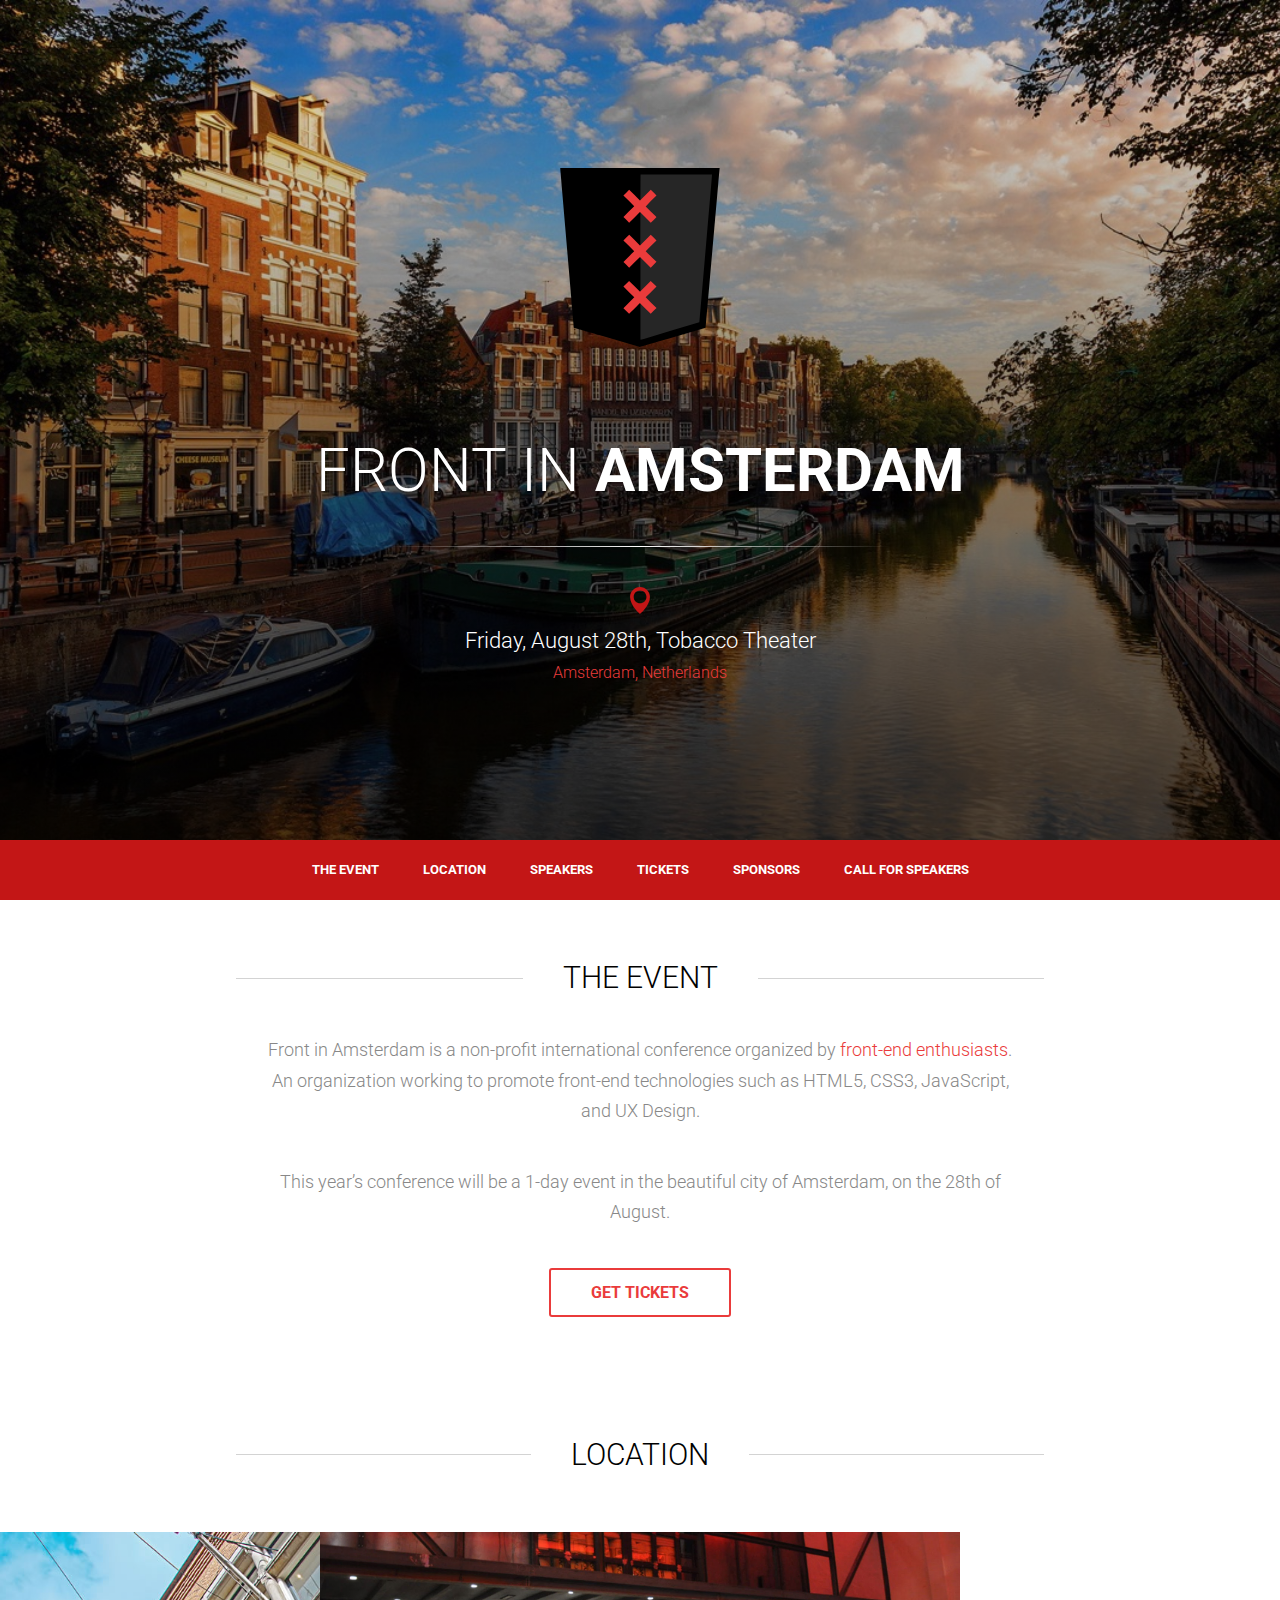
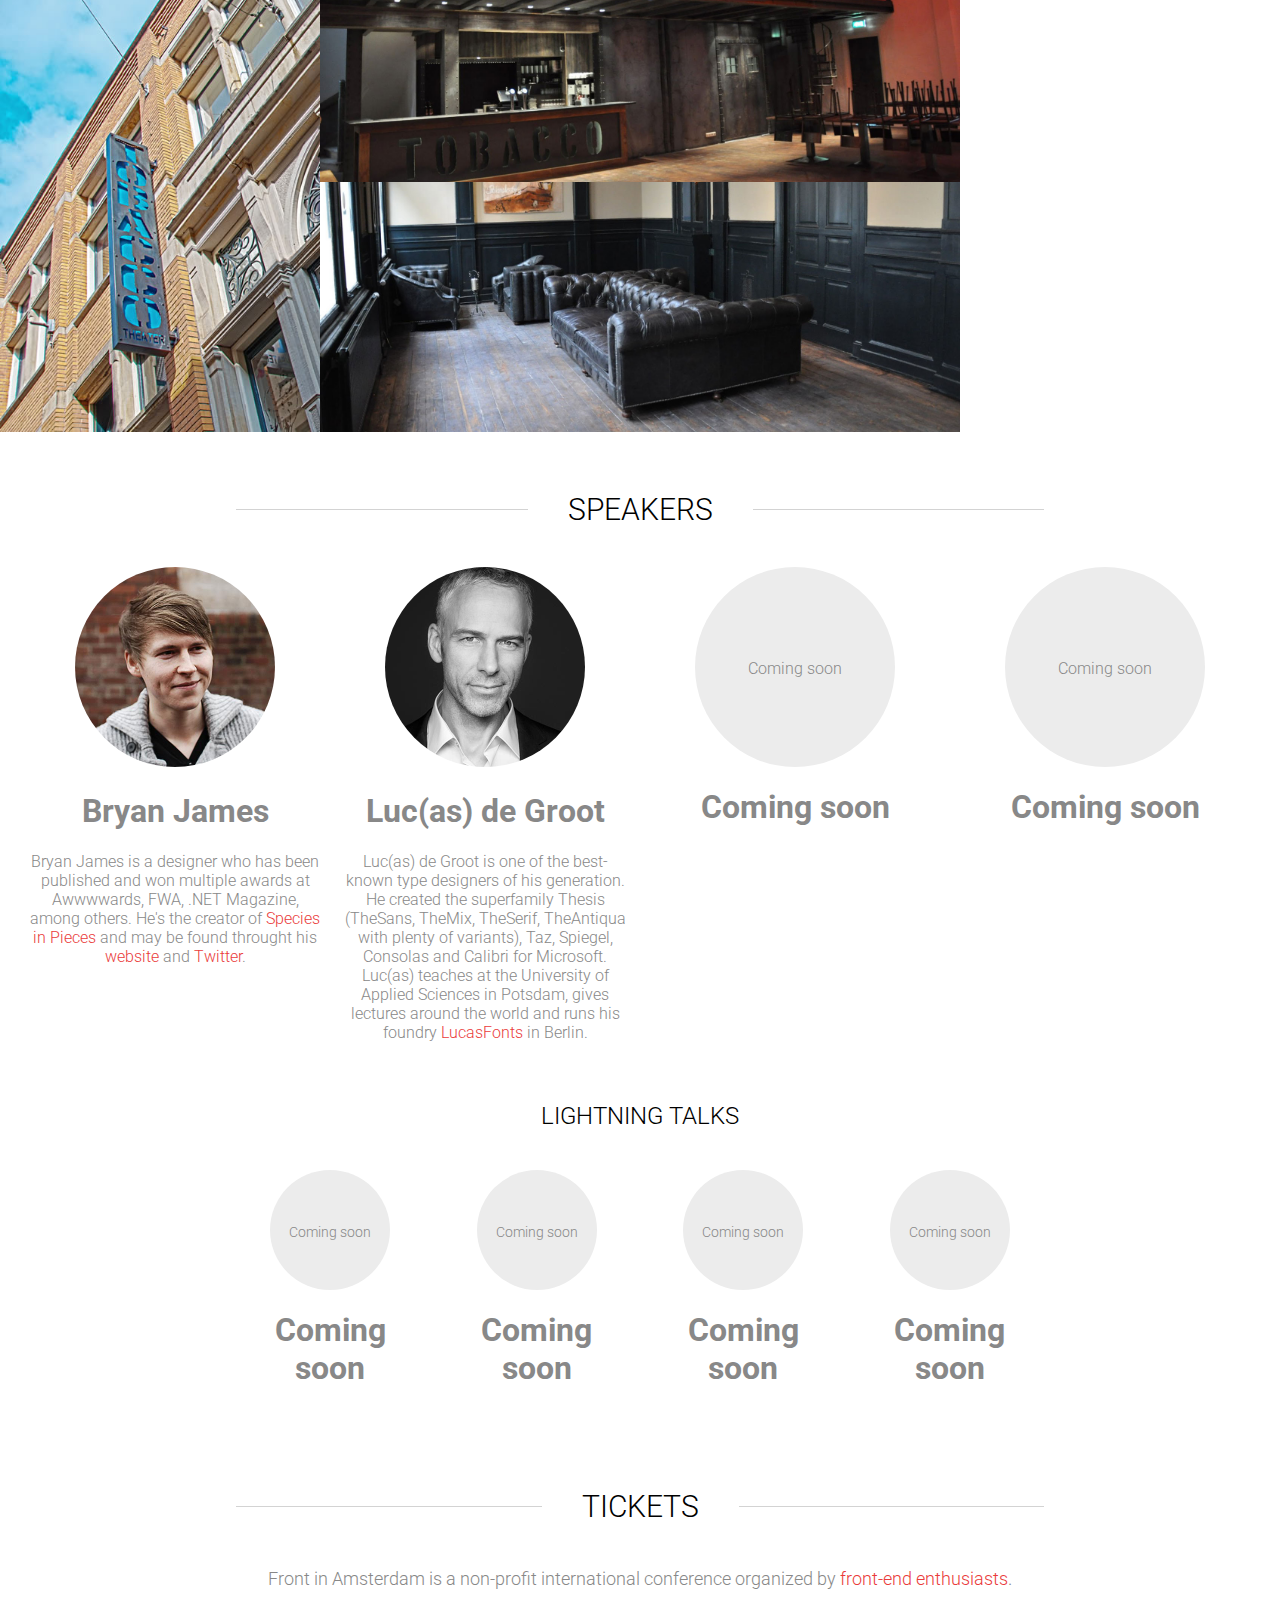
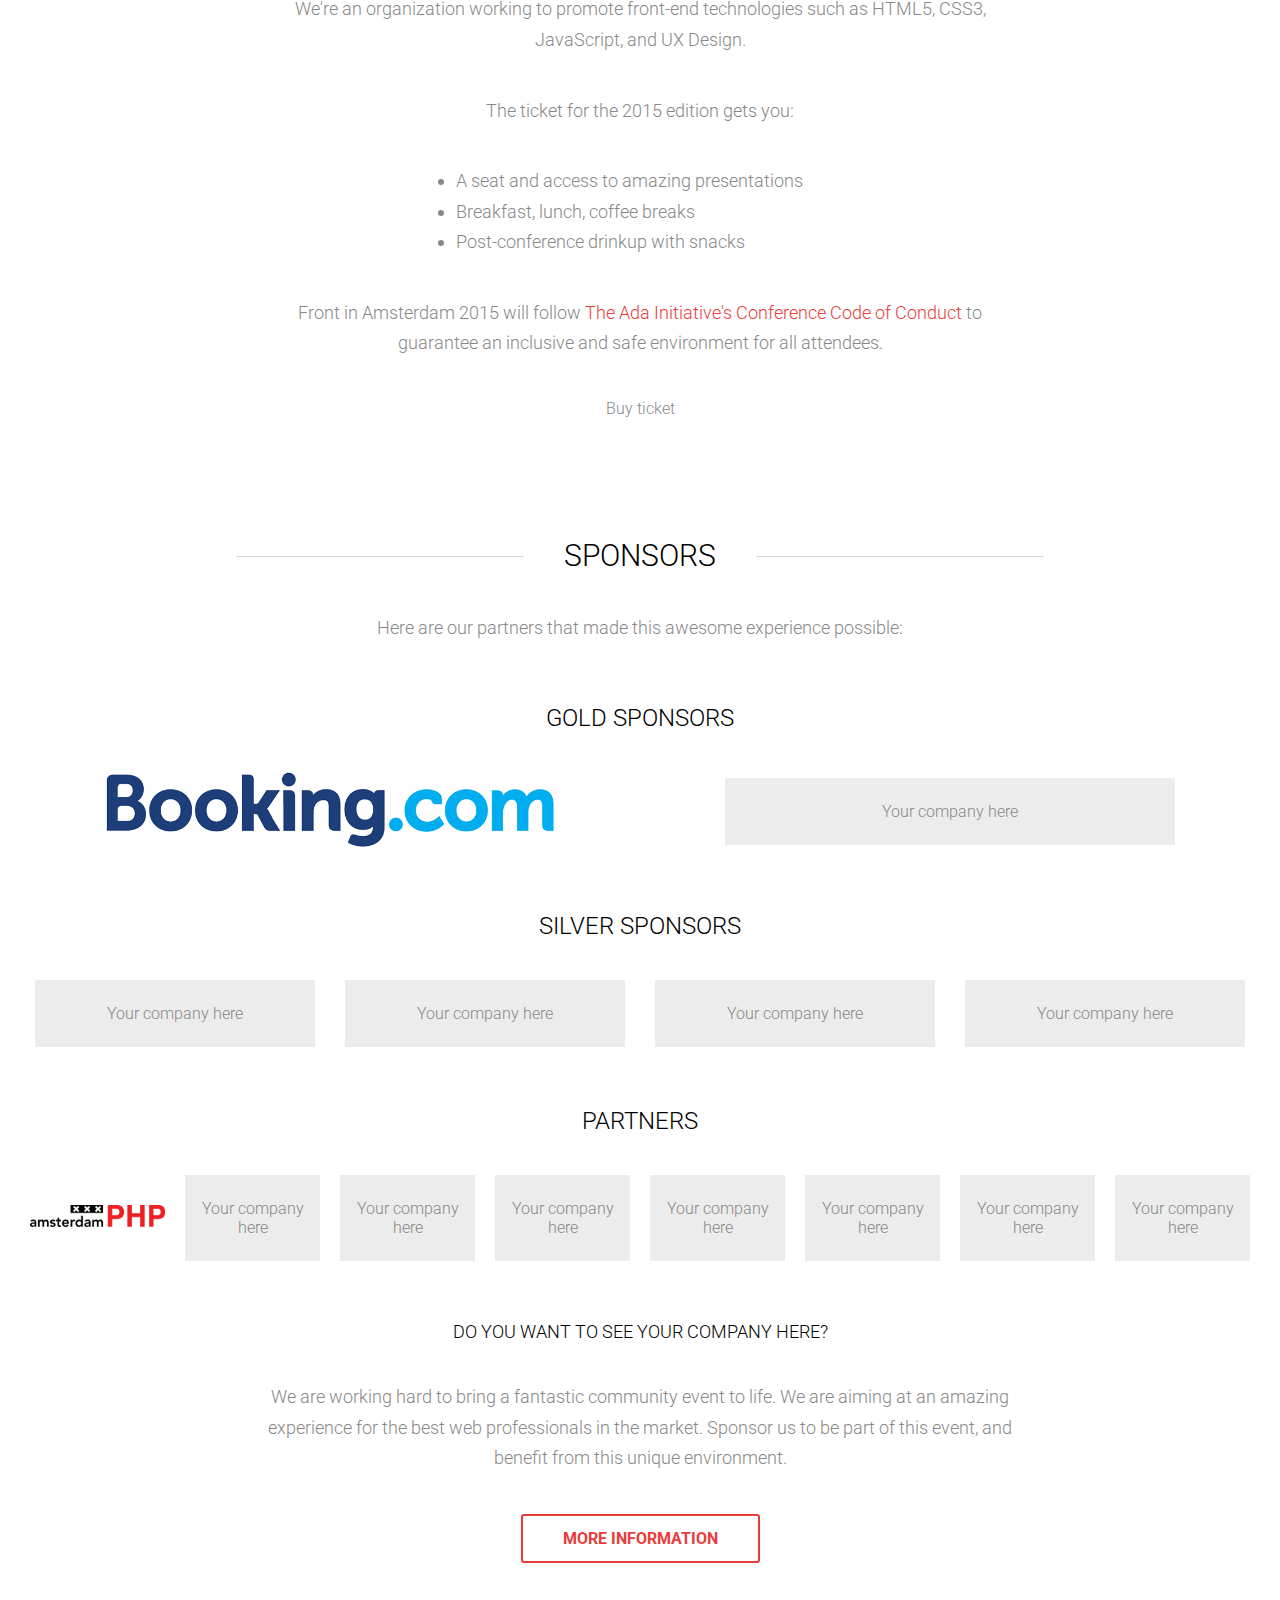
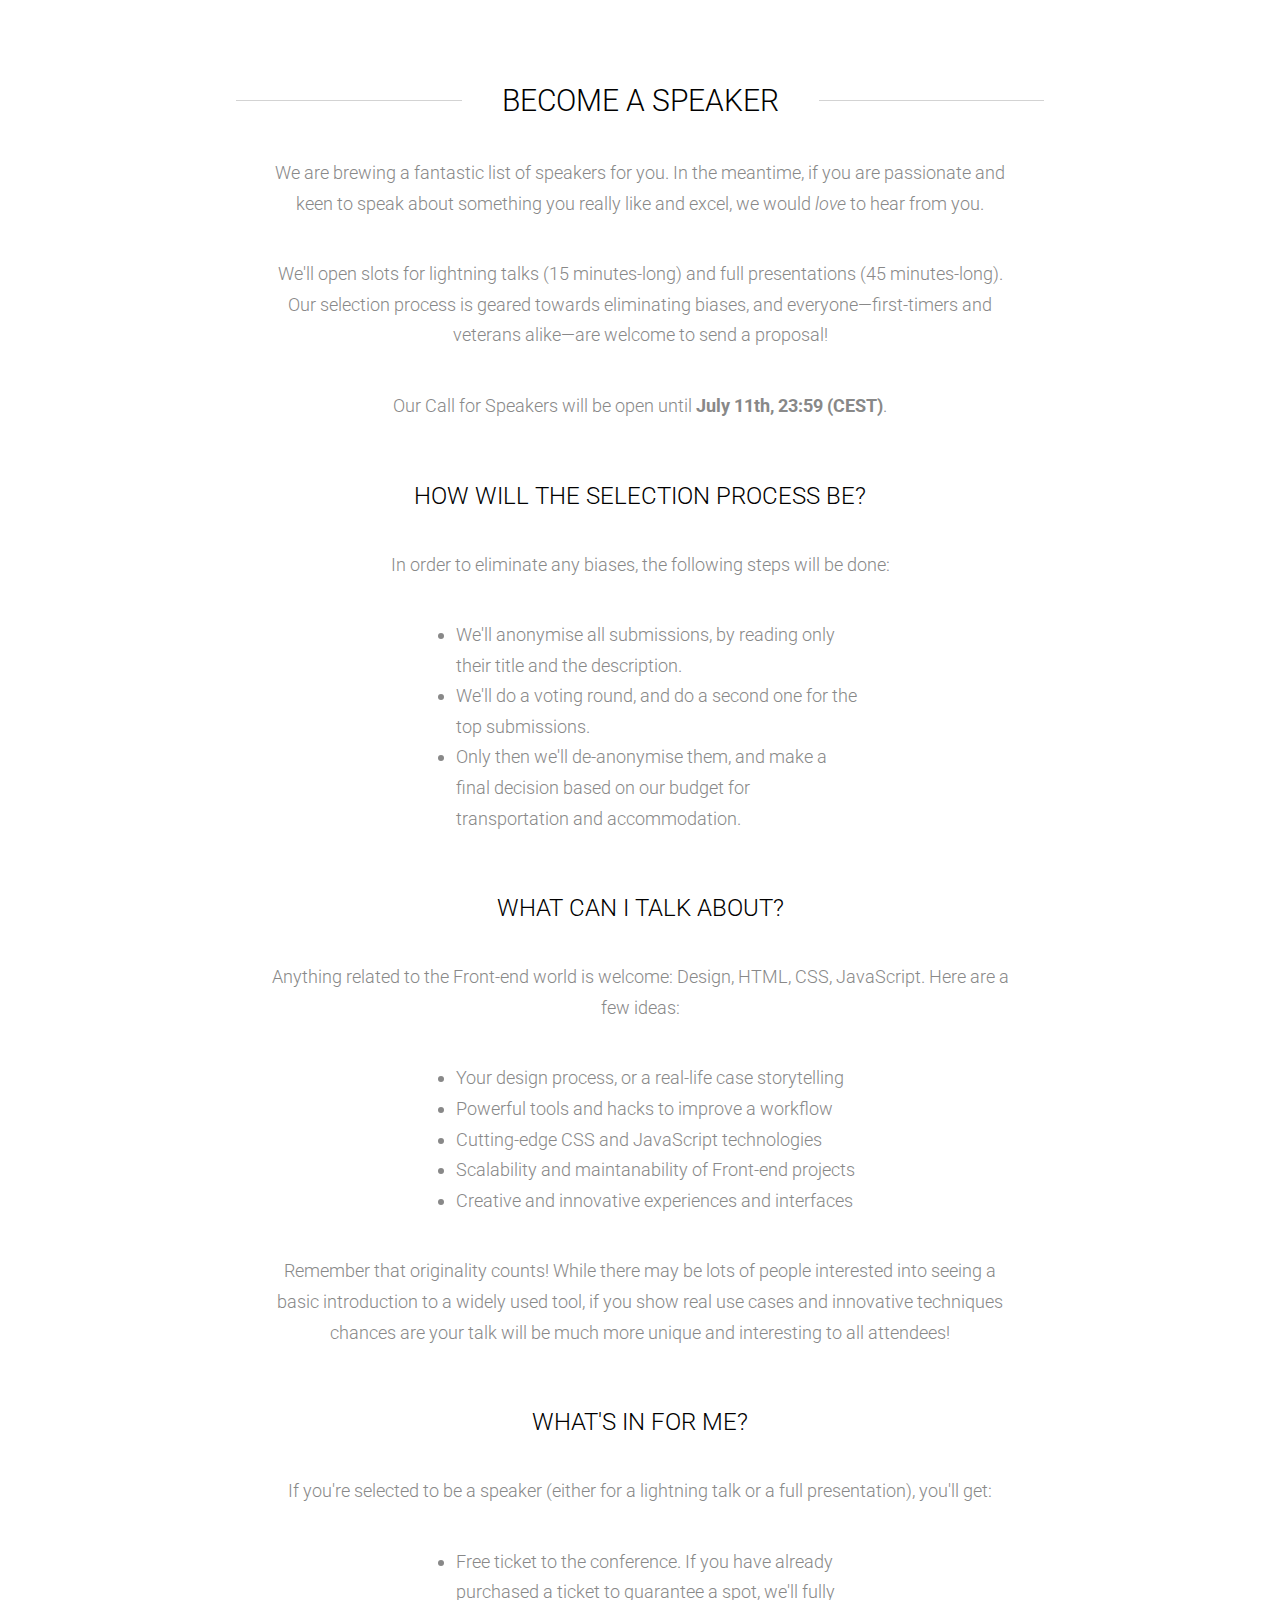
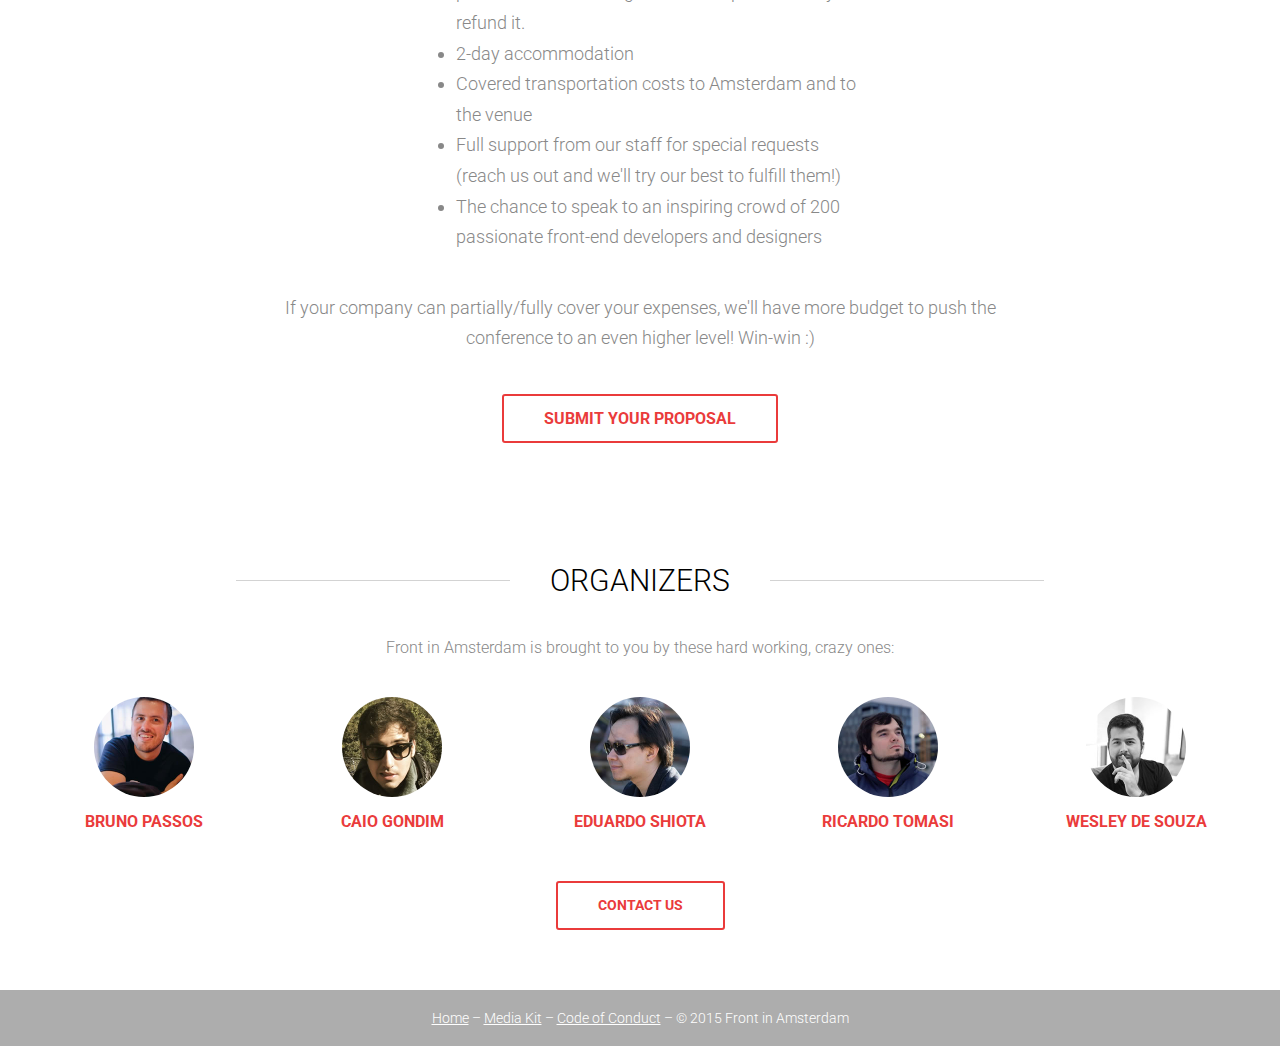
<file: index.html>
<!DOCTYPE html>
<html lang="en">
<head>
	<title>Front in Amsterdam &ndash; Friday, August 28th, Tobacco Theater</title>
	<link rel="stylesheet" href="/styles/main.css?v=1435096019726">
	<link rel="stylesheet" href="//fonts.googleapis.com/css?family=Roboto:300,700">
	<link rel="icon" href="/images/favicon.png">
	<link rel="apple-touch-icon" href="images/apple-icon.png">
	<link rel="canonical" href="http://frontinamsterdam.nl/">
	<meta charset="utf-8">
	<meta name="viewport" content="width=device-width, initial-scale=1.0, minimum-scale=1.0">
	<meta name="description" content="A non-profit international conference working to promote front-end technologies such as HTML5, CSS3, JavaScript, and UX Design.">
	<meta property="og:title" content="Front in Amsterdam">
	<meta property="og:type" content="website">
	<meta property="og:image" content="http://frontinamsterdam.nl/images/og-image.jpg">
	<meta property="og:description" content="A non-profit international conference working to promote front-end technologies such as HTML5, CSS3, JavaScript, and UX Design.">
	<meta property="og:site_name" content="Front in Amsterdam">
	<meta property="og:url" content="http://frontinamsterdam.nl/">
	<meta name="twitter:card" content="summary_large_image">
	<meta name="twitter:site" content="@FrontinAMS">
	<script>(function(i,s,o,g,r,a,m){i['GoogleAnalyticsObject']=r;i[r]=i[r]||function(){(i[r].q=i[r].q||[]).push(arguments)},i[r].l=1*new Date();a=s.createElement(o),m=s.getElementsByTagName(o)[0];a.async=1;a.src=g;m.parentNode.insertBefore(a,m)})(window,document,'script','//www.google-analytics.com/analytics.js','ga');ga('create', 'UA-63941382-1', 'auto'); ga('send', 'pageview');</script>
</head>
<body class="-shhh">

	<header class="section section-header section-hero" id="Home">
		<div class="wrapper grid">
			<div class="align-middle-filler"></div><div class="section-figure width-1-1 align-middle">
				<figure class="header-logo">
					<img class="header-logo-img" src="/images/fia-shield.svg" alt="Front in Amsterdam">
					<h1 class="header-logo-text">Front in <strong>Amsterdam</strong></h1>
				</figure>
				<hr class="header-line">
				<a href="Front-in-Amsterdam.ics" class="header-details header-ics">
					<img src="/images/pin.svg" width="20" height="27" alt="Location pin">
					<div class="header-date-location">Friday, August 28th, Tobacco Theater</div>
					<div class="header-location">Amsterdam, Netherlands</div>
				</a>
			</div>
		</div>
	</header>

	<nav class="nav" role="navigation" data-component="navigation">
		<div class="wrapper text-center">
			<ul class="nav-menu">
				<li class="nav-item"><a data-scroll href="#The-Event">The Event</a></li>
				<li class="nav-item hidden-md"><a data-scroll href="#Location">Location</a></li>
				<li class="nav-item"><a data-scroll href="#Speakers">Speakers</a></li>
				<li class="nav-item -tbd"><a data-scroll href="#Schedule">Schedule</a></li>
				<li class="nav-item"><a data-scroll href="#Tickets">Tickets</a></li>
				<li class="nav-item"><a data-scroll href="#Sponsors">Sponsors</a></li>
				<li class="nav-item"><a data-scroll href="#Call-For-Speakers">Call for Speakers</a></li>
			</ul>
		</div>
	</nav>

	<button class="visible-sm nav-open btn-primary btn-small" data-component="navigation-mobile" aria-label="Menu"><span></span><span></span><span></span><span></span></button>

	<section class="section section-speak" id="The-Event">
		<div class="wrapper text-center">
			<h1 class="section-title"><span>The Event</span></h1>
			<div class="section-text">
				<p>Front in Amsterdam is a non-profit international conference organized by <a data-scroll href="#Organizers">front-end enthusiasts</a>. An organization working to promote front-end technologies such as HTML5, CSS3, JavaScript, and UX Design.</p>
				<p>This year’s conference will be a 1-day event in the beautiful city of Amsterdam, on the 28th of August.</p>
				<p><a class="btn-default" data-scroll href="#Tickets">Get Tickets</a></p>
			</div>
		</div>
	</section>

	<section class="section section-location" id="Location">
		<div class="wrapper text-center">
			<h1 class="section-title"><span>Location</span></h1>
		</div>
		<div class="grid">
			<div class="location-photo location-photo-1 width-1-1 width-md-1-2 width-lg-1-4"></div><div class="grid width-1-1 width-md-1-2 width-lg-2-4"><div class="location-photo location-photo-2 width-1-1"></div><div class="location-photo location-photo-3 width-1-1"></div>
			</div><div class="location-map width-1-1 width-lg-1-4"><iframe width="100%" height="100%" frameborder="0" style="border:0" src="https://www.google.com/maps/embed/v1/place?q=TOBACCO+Theater,+Nes,+De+Wallen,+Amsterdam,+Netherlands&amp;key=AIzaSyCJnhuPF_4HunwHaJ8AvrnZ7OBFuHjFpPw"></iframe></div>
		</div>
	</section>

	<section class="section section-speakers" id="Speakers">
		<div class="wrapper text-center">
			<h1 class="section-title"><span>Speakers</span></h1>
			<div class="speaker-list grid grid-padded">
				<article class="speaker width-1-1 width-md-1-2 width-lg-1-4">
					<img src="/images/speakers/bryan.jpg" class="speaker-photo" alt="Bryan James">
					<h1 class="speaker-name">Bryan James</h1>
					<p class="speaker-bio">Bryan James is a designer who has been published and won multiple awards at Awwwwards, FWA, .NET Magazine, among others. He's the creator of <a href="http://www.species-in-pieces.com/">Species in Pieces</a> and may be found throught his <a href="http://bryanjamesdesign.co.uk/">website</a> and <a href="https://twitter.com/WengersToyBus">Twitter</a>.</p>
				</article><article class="speaker width-1-1 width-md-1-2 width-lg-1-4">
					<img src="/images/speakers/lucas.jpg" class="speaker-photo" alt="Luc(as) de Groot">
					<h1 class="speaker-name">Luc(as) de Groot</h1>
					<p class="speaker-bio">Luc(as) de Groot is one of the best-known type designers of his generation. He
					created the superfamily Thesis (TheSans, TheMix, TheSerif, TheAntiqua with plenty
					of variants), Taz, Spiegel, Consolas and Calibri for Microsoft. Luc(as) teaches at
					the University of Applied Sciences in Potsdam, gives lectures around the world and
					runs his foundry <a href="http://lucasfonts.com">LucasFonts</a> in Berlin.</p>
				</article><article class="speaker width-1-1 width-md-1-2 width-lg-1-4 -tba">
					<div class="speaker-photo">Coming soon</div>
					<h1 class="speaker-name">Coming soon</h1>
				</article><article class="speaker width-1-1 width-md-1-2 width-lg-1-4 -tba">
					<div class="speaker-photo">Coming soon</div>
					<h1 class="speaker-name">Coming soon</h1>
				</article>
			</div>

			<h2 class="section-subtitle">Lightning talks</h2>

			<div class="speaker-list lt-list grid grid-padded">
				<article class="speaker width-1-1 width-md-1-2 width-lg-1-6 -tba">
					<div class="speaker-photo">Coming soon</div>
					<h1 class="speaker-name">Coming soon</h1>
				</article><article class="speaker width-1-1 width-md-1-2 width-lg-1-6 -tba">
					<div class="speaker-photo">Coming soon</div>
					<h1 class="speaker-name">Coming soon</h1>
				</article><article class="speaker width-1-1 width-md-1-2 width-lg-1-6 -tba">
					<div class="speaker-photo">Coming soon</div>
					<h1 class="speaker-name">Coming soon</h1>
				</article><article class="speaker width-1-1 width-md-1-2 width-lg-1-6 -tba">
					<div class="speaker-photo">Coming soon</div>
					<h1 class="speaker-name">Coming soon</h1>
				</article>
			</div>
		</div>
	</section>

	<section class="section section-schedule -tbd" id="Schedule">
		<div class="wrapper">
			<h1 class="section-title"><span>Schedule</span></h1>
			<dl class="schedule-calendar">
				<dt class="schedule-time">8:00</dt>
				<dd class="schedule-event">
					<h2 class="schedule-title">Event</h2>
					<p class="schedule-location">Location</p>
				</dd>

				<dt class="schedule-time">8:00</dt>
				<dd class="schedule-event">
					<h2 class="schedule-title">Event</h2>
					<p class="schedule-location">Location</p>
				</dd>

				<dt class="schedule-time">8:00</dt>
				<dd class="schedule-event">
					<h2 class="schedule-title">Event</h2>
					<p class="schedule-location">Location</p>
				</dd>

				<dt class="schedule-time">8:00</dt>
				<dd class="schedule-event">
					<h2 class="schedule-title">Event</h2>
					<p class="schedule-location">Location</p>
				</dd>
			</dl>
		</div>
	</section>


	<section class="section section-Tickets text-center" id="Tickets">
		<!-- Ladies and gentleman, a 302 for named anchors -->
		<span id="Register"></span>
		<div class="wrapper">
			<h1 class="section-title"><span>Tickets</span></h1>

			<div class="section-text">
				<p>Front in Amsterdam is a non-profit international conference organized by <a data-scroll href="#Organizers">front-end enthusiasts</a>. We're an organization working to promote front-end technologies such as HTML5, CSS3, JavaScript, and UX Design.</p>

				<p>The ticket for the 2015 edition gets you:</p>

				<ul>
					<li>A seat and access to amazing presentations</li>
					<li>Breakfast, lunch, coffee breaks</li>
					<li>Post-conference drinkup with snacks</li>
				</ul>

				<p>Front in Amsterdam 2015 will follow <a href="http://confcodeofconduct.com/" target="_blank">The Ada Initiative's Conference Code of Conduct</a> to guarantee an inclusive and safe environment for all attendees.</p>
			</div>

			<p><tito-button event="front-in-amsterdam/2015">Buy ticket</tito-button></p>

			<div class="-tbd">
				<div class="section-text">
					<p>Enter your details below and we'll keep you informed about new developments from Front in Amsterdam.</p>
				</div>
				<form class="form form-inline form-Tickets section-text" action="//frontinamsterdam.us10.list-manage.com/subscribe/post?u=26df869b79bf3366cb65b1ab0&amp;id=fbb6ea28bc" method="post">
					<div class="form-field" data-component="form-label-dynamic">
						<div class="form-label">Your name</div>
						<input class="form-input" type="text" name="NAME" required>
					</div>
					<div class="form-field" data-component="form-label-dynamic">
						<div class="form-label">Your e-mail address</div>
						<input class="form-input" type="email" name="EMAIL" required>
					</div>
					<div class="form-field-on-sky-with-diamonds"><input type="text" name="b_26df869b79bf3366cb65b1ab0_fbb6ea28bc" tabindex="-1" value=""></div>
					<div class="form-footer">
						<button class="btn-primary" type="submit">Tickets</button>
					</div>
				</form>
			</div>
		</div>
	</section>

	<section class="section section-sponsors" id="Sponsors">
		<div class="wrapper text-center">
			<h1 class="section-title"><span>Sponsors</span></h1>
			<div class="section-text">
				<p>Here are our partners that made this awesome experience possible:</p>
			</div>

			<h2 class="section-subtitle">Gold sponsors</h2>

			<div class="sponsors-list sponsors-gold-list grid grid-padded grid-middle">
				<article class="sponsor width-1-1 width-md-1-1 width-lg-1-2">
					<a href="http://workingatbooking.com" target="_blank" class="sponsor-image">
						<img src="/images/sponsors/booking_800.png" alt="Booking.com">
					</a>
				</article><article class="sponsor width-1-1 width-md-1-1 width-lg-1-2 -tba">
					<div class="sponsor-image">Your company here</div>
				</article>
			</div>

			<h2 class="section-subtitle">Silver sponsors</h2>

			<div class="sponsors-list sponsors-silver-list grid grid-padded grid-middle">
				<article class="sponsor width-1-1 width-md-1-2 width-lg-1-4 -tba">
					<div class="sponsor-image">Your company here</div>
				</article><article class="sponsor width-1-1 width-md-1-2 width-lg-1-4 -tba">
					<div class="sponsor-image">Your company here</div>
				</article><article class="sponsor width-1-1 width-md-1-2 width-lg-1-4 -tba">
					<div class="sponsor-image">Your company here</div>
				</article><article class="sponsor width-1-1 width-md-1-2 width-lg-1-4 -tba">
					<div class="sponsor-image">Your company here</div>
				</article>
			</div>

			<h2 class="section-subtitle">Partners</h2>

			<div class="sponsors-list sponsors-bronze-list grid grid-padded grid-middle">
				<article class="sponsor width-1-2 width-md-1-4 width-lg-1-8">
					<a href="http://php.amsterdam" target="_blank" class="sponsor-image">
						<img src="/images/sponsors/amsterdam-php_400.png" alt="Amsterdam PHP">
					</a>
				</article><article class="sponsor width-1-2 width-md-1-4 width-lg-1-8 -tba">
					<div class="sponsor-image">Your company here</div>
				</article><article class="sponsor width-1-2 width-md-1-4 width-lg-1-8 -tba">
					<div class="sponsor-image">Your company here</div>
				</article><article class="sponsor width-1-2 width-md-1-4 width-lg-1-8 -tba">
					<div class="sponsor-image">Your company here</div>
				</article><article class="sponsor width-1-2 width-md-1-4 width-lg-1-8 -tba">
					<div class="sponsor-image">Your company here</div>
				</article><article class="sponsor width-1-2 width-md-1-4 width-lg-1-8 -tba">
					<div class="sponsor-image">Your company here</div>
				</article><article class="sponsor width-1-2 width-md-1-4 width-lg-1-8 -tba">
					<div class="sponsor-image">Your company here</div>
				</article><article class="sponsor width-1-2 width-md-1-4 width-lg-1-8 -tba">
					<div class="sponsor-image">Your company here</div>
				</article>
			</div>

			<h3 class="section-topic-title">Do you want to see your company here?</h3>

			<div class="section-text">
				<p>We are working hard to bring a fantastic community event to life. We are aiming at an amazing experience for the best web professionals in the market. Sponsor us to be part of this event, and benefit from this unique environment.</p>
				<p><a class="btn-default" href="./media-kit.html">More information</a></p>
			</div>
		</div>
	</section>

	<section class="section section-speak" id="Call-For-Speakers">
		<div class="wrapper text-center">
			<h1 class="section-title"><span>Become a Speaker</span></h1>
			<div class="section-text">
				<p>We are brewing a fantastic list of speakers for you. In the meantime, if you are passionate and keen to speak about something you really like and excel, we would <em>love</em> to hear from you.</p>

				<p>We'll open slots for lightning talks (15 minutes-long) and full presentations (45 minutes-long). Our selection process is geared towards eliminating biases, and everyone—first-timers and veterans alike—are welcome to send a proposal!</p>

				<p>Our Call for Speakers will be open until <strong>July 11th, 23:59 (CEST)</strong>.</p>
			</div>

			<h2 class="section-subtitle">How will the selection process be?</h2>

			<div class="section-text">
				<p>In order to eliminate any biases, the following steps will be done:</p>

				<ul>
					<li>We'll anonymise all submissions, by reading only their title and the description.</li>
					<li>We'll do a voting round, and do a second one for the top submissions.</li>
					<li>Only then we'll de-anonymise them, and make a final decision based on our budget for transportation and accommodation.</li>
				</ul>
			</div>

			<h2 class="section-subtitle">What can I talk about?</h2>

			<div class="section-text">
				<p>Anything related to the Front-end world is welcome: Design, HTML, CSS, JavaScript. Here are a few ideas:</p>

				<ul>
					<li>Your design process, or a real-life case storytelling</li>
					<li>Powerful tools and hacks to improve a workflow</li>
					<li>Cutting-edge CSS and JavaScript technologies</li>
					<li>Scalability and maintanability of Front-end projects</li>
					<li>Creative and innovative experiences and interfaces</li>
				</ul>

				<p>Remember that originality counts! While there may be lots of people interested into seeing a basic introduction to a widely used tool, if you show real use cases and innovative techniques chances are your talk will be much more unique and interesting to all attendees!</p>
			</div>

			<h2 class="section-subtitle">What's in for me?</h2>

			<div class="section-text">
				<p>If you're selected to be a speaker (either for a lightning talk or a full presentation), you'll get:</p>

				<ul>
					<li>Free ticket to the conference. If you have already purchased a ticket to guarantee a spot, we'll fully refund it.</li>
					<li>2-day accommodation</li>
					<li>Covered transportation costs to Amsterdam and to the venue</li>
					<li>Full support from our staff for special requests (reach us out and we'll try our best to fulfill them!)</li>
					<li>The chance to speak to an inspiring crowd of 200 passionate front-end developers and designers</li>
				</ul>

				<p>If your company can partially/fully cover your expenses, we'll have more budget to push the conference to an even higher level! Win-win :)</p>
			</div>

			<div class="section-text">
				<p><a class="btn-default" href="https://docs.google.com/forms/d/18lX4FGJ_D8oBpcYp-YnpUvzCBew-JwsRFxgWJa5516Y/viewform" target="_blank">Submit your proposal</a></p>
			</div>
		</div>
	</section>

	<section class="section section-organizers text-center" id="Organizers">
		<div class="wrapper">
			<h1 class="section-title"><span>Organizers</span></h1>
			<p>Front in Amsterdam is brought to you by these hard working, crazy ones:</p>
			<div class="organizers grid grid-padded">
				<article class="organizer width-1-1 width-md-1-5">
					<a href="http://brunopassos.com/" target="_blank">
						<img class="organizer-photo" src="/images/organizers/bruno.jpg" width="100" height="100" alt="Bruno Passos">
						<h1 class="organizer-name">Bruno Passos</h1>
					</a>
				</article><article class="organizer width-1-1 width-md-1-5">
					<a href="http://caiogondim.com/" target="_blank">
						<img class="organizer-photo" src="/images/organizers/caio.jpg" width="100" height="100" alt="Caio Gondim">
						<h1 class="organizer-name">Caio Gondim</h1>
					</a>
				</article><article class="organizer width-1-1 width-md-1-5">
					<a href="http://eshiota.com/" target="_blank">
						<img class="organizer-photo" src="/images/organizers/eduardo.jpg" width="100" height="100" alt="Eduardo Shiota">
						<h1 class="organizer-name">Eduardo Shiota</h1>
					</a>
				</article><article class="organizer width-1-1 width-md-1-5">
					<a href="http://ricardo.cc/" target="_blank">
						<img class="organizer-photo" src="/images/organizers/ricardo.jpg" width="100" height="100" alt="Ricardo Tomasi">
						<h1 class="organizer-name">Ricardo Tomasi</h1>
					</a>
				</article><article class="organizer width-1-1 width-md-1-5">
					<a href="http://wesley.so/" target="_blank">
						<img class="organizer-photo" src="/images/organizers/wesley.jpg" width="100" height="100" alt="Wesley de Souza">
						<h1 class="organizer-name">Wesley de Souza</h1>
					</a>
				</article>
			</div>
			<p><a class="btn-default" href="mailto:contact@frontinamsterdam.nl">Contact us</a></p>
		</div>
	</section>

	<footer class="section section-footer text-center">
		<div class="wrapper">
			<a href="/">Home</a> &ndash;
			<a href="/media-kit.html">Media Kit</a> &ndash;
			<a href="http://confcodeofconduct.com/" target="_blank">Code of Conduct</a> &ndash;
			&copy; 2015 Front in Amsterdam
		</div>
	</footer>

	<script src="/scripts/main.js?v=1435096019726" async></script>
	<script src="https://js.tito.io/v1" async></script>
</body>
</html>
</file>
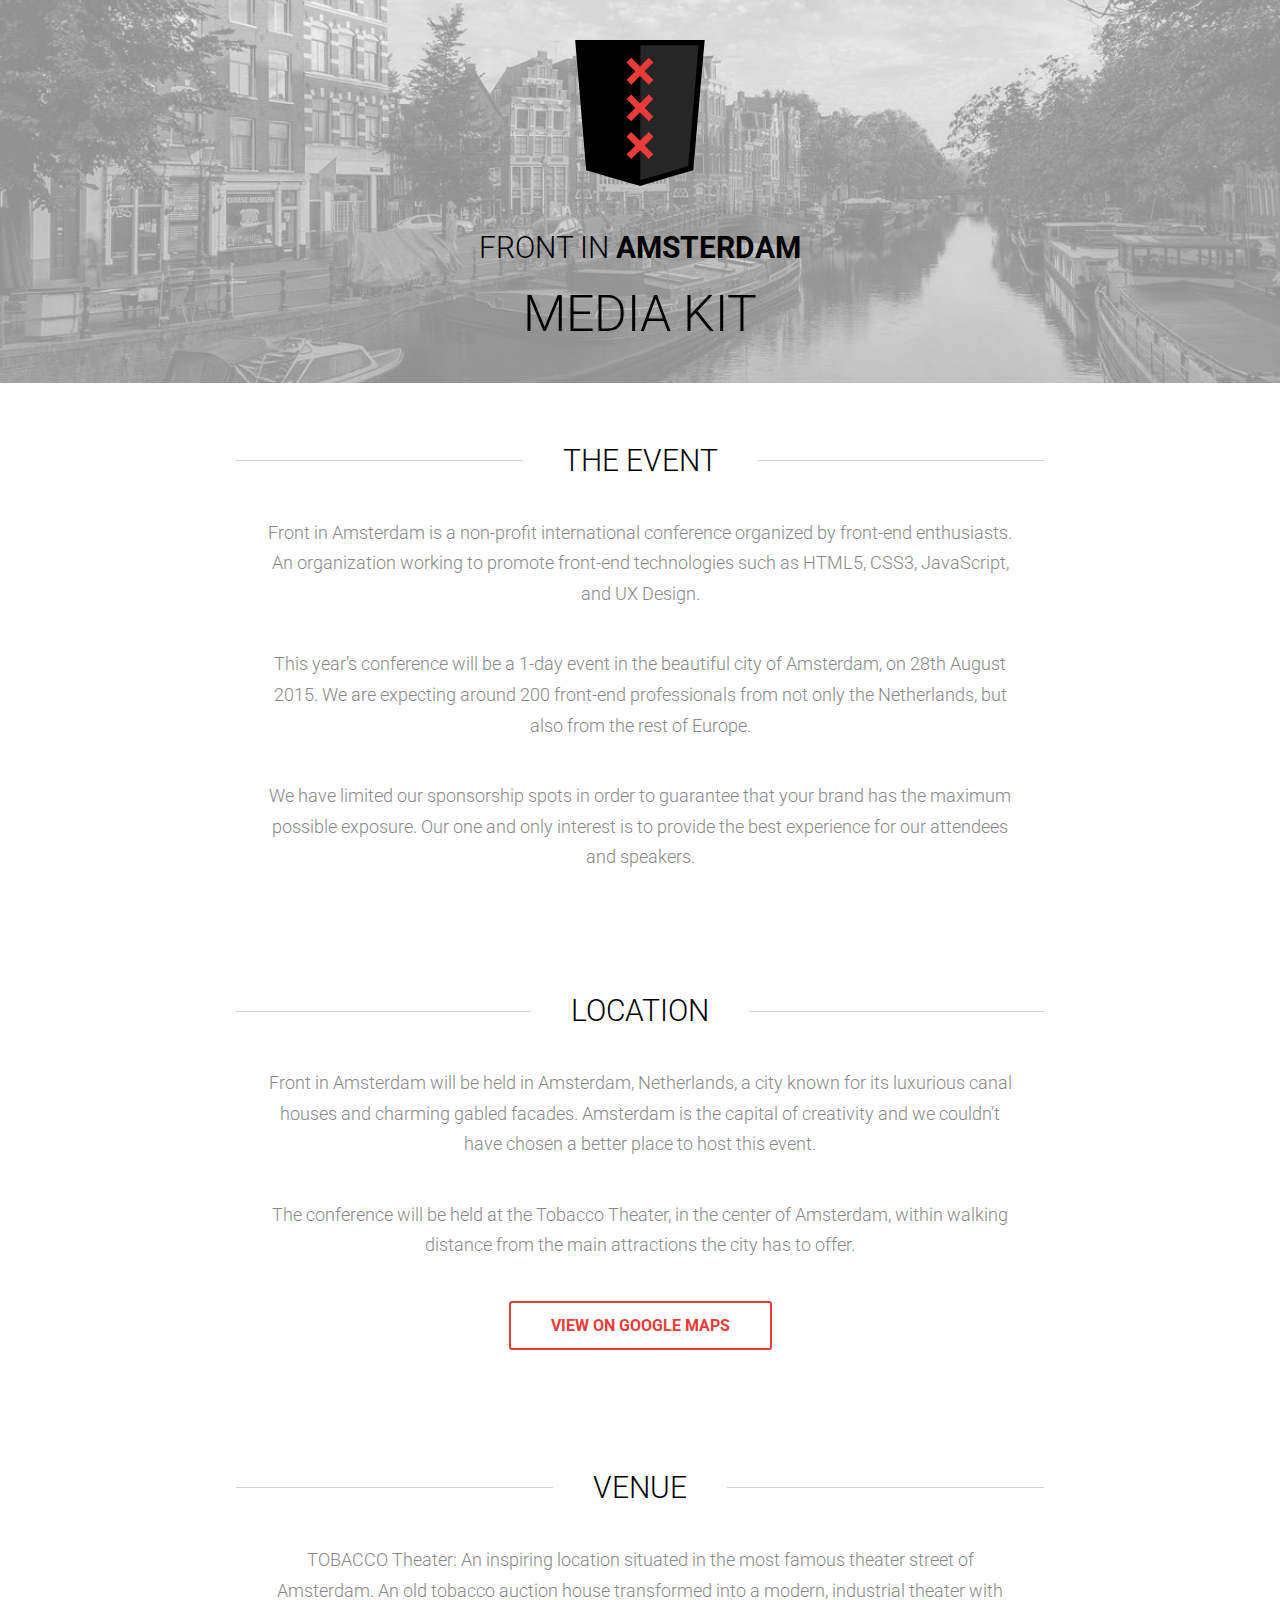
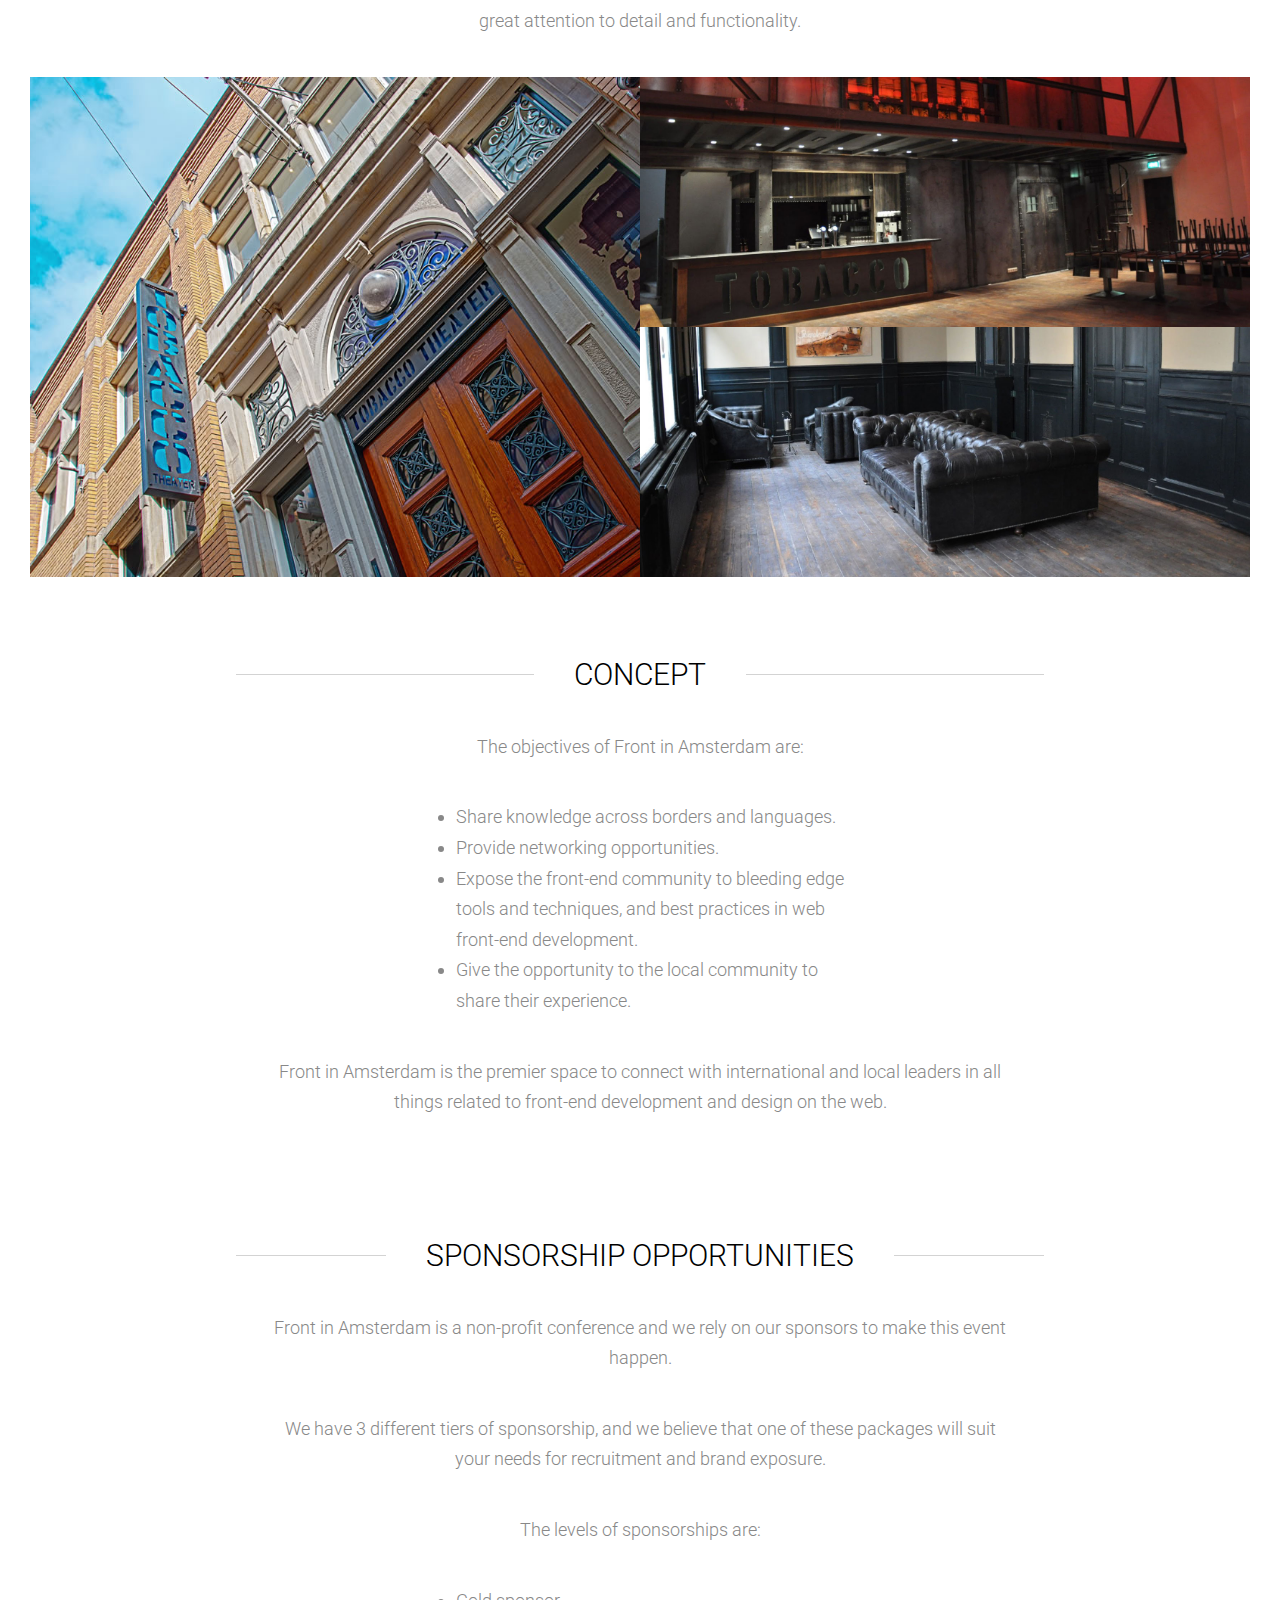
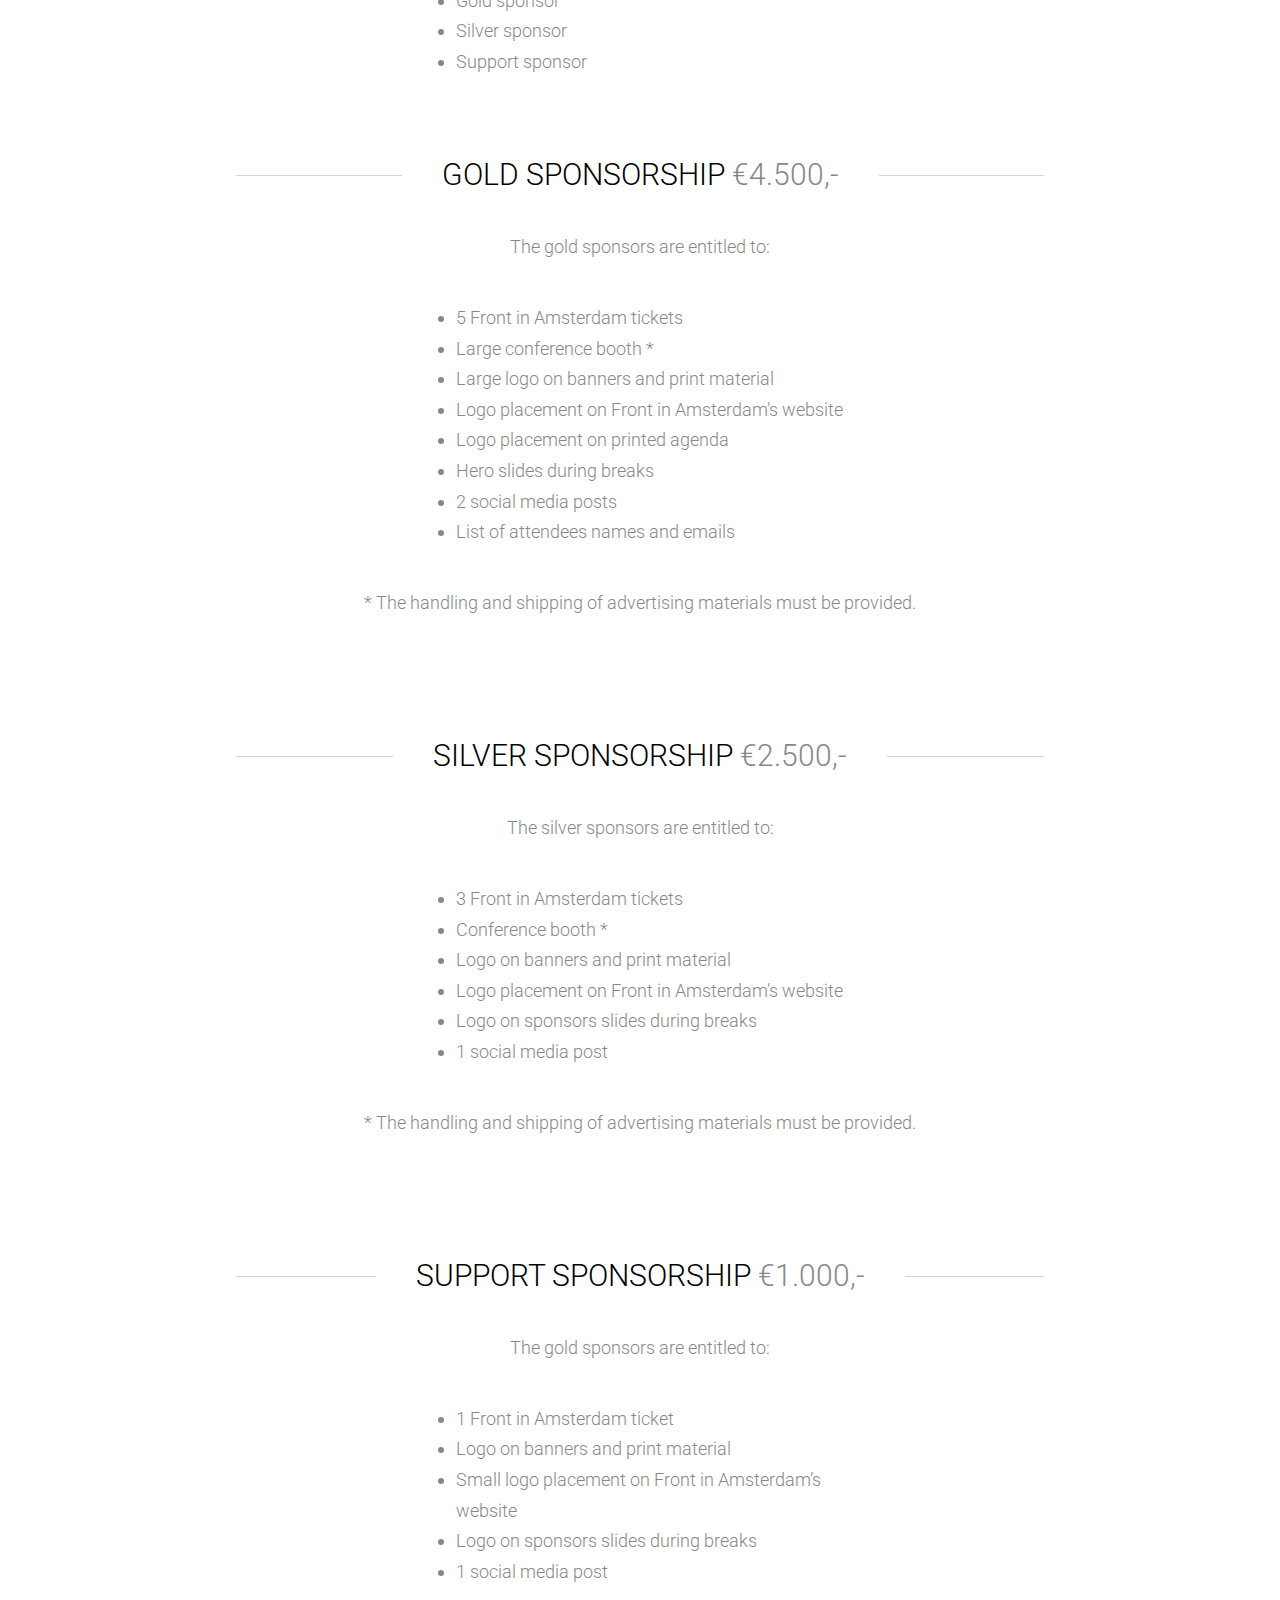
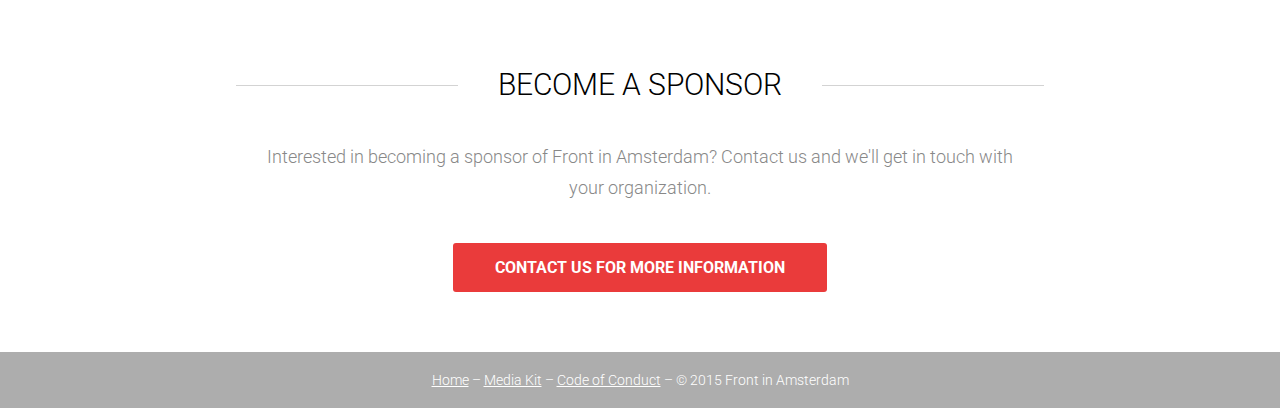
<file: media-kit.html>
<!DOCTYPE html>
<html lang="en">
<head>
	<title>Media Kit &ndash; Front in Amsterdam</title>
	<link rel="stylesheet" href="/styles/main.css?v=1435096019726">
	<link rel="stylesheet" href="//fonts.googleapis.com/css?family=Roboto:300,700">
	<link rel="icon" href="/images/favicon.png">
	<meta charset="utf-8">
	<meta name="viewport" content="width=device-width, initial-scale=1.0, minimum-scale=1.0">
	<script>(function(i,s,o,g,r,a,m){i['GoogleAnalyticsObject']=r;i[r]=i[r]||function(){(i[r].q=i[r].q||[]).push(arguments)},i[r].l=1*new Date();a=s.createElement(o),m=s.getElementsByTagName(o)[0];a.async=1;a.src=g;m.parentNode.insertBefore(a,m)})(window,document,'script','//www.google-analytics.com/analytics.js','ga');ga('create', 'UA-63941382-1', 'auto'); ga('send', 'pageview');</script>
</head>
<body>

	<header class="section section-header">
		<div class="wrapper">
			<div class="section-figure">
				<a href="/" class="header-link">
					<figure class="header-logo">
						<img class="header-logo-img" src="/images/fia-shield.svg" alt="Front in Amsterdam">
						<h1 class="header-logo-text -small">Front in <strong>Amsterdam</strong></h1>
						<h1 class="header-logo-text">Media Kit</h1>
					</figure>
				</a>
			</div>
		</div>
	</header>

	<section class="section" id="The-Event">
		<div class="wrapper text-center">
			<h1 class="section-title"><span>The Event</span></h1>
			<div class="section-text">
				<p>Front in Amsterdam is a non-profit international conference organized by front-end enthusiasts. An organization working to promote front-end technologies such as HTML5, CSS3, JavaScript, and UX Design.</p>
				<p>This year’s conference will be a 1-day event in the beautiful city of Amsterdam, on 28th August 2015. We are expecting around 200 front-end professionals from not only the Netherlands, but also from the rest of Europe.</p>
				<p>We have limited our sponsorship spots in order to guarantee that your brand has the maximum possible exposure. Our one and only interest is to provide the best experience for our attendees and speakers.</p>
			</div>
		</div>
	</section>

	<section class="section section-location" id="Location">
		<div class="wrapper text-center">
			<h1 class="section-title"><span>Location</span></h1>
			<div class="section-text">
				<p>Front in Amsterdam will be held in Amsterdam, Netherlands, a city known for its luxurious canal houses and charming gabled facades. Amsterdam is the capital of creativity and we couldn’t have chosen a better place to host this event.</p>
				<p>The conference will be held at the Tobacco Theater, in the center of Amsterdam, within walking distance from the main attractions the city has to offer.</p>
				<p><a class="btn-default" href="https://www.google.com/maps/place/TOBACCO+Theater/@52.373693,4.893238,14z/data=!4m2!3m1!1s0x0:0x1fa39505d5d3a099" target="_blank">View on Google Maps</a></p>
			</div>
		</div>
	</section>

	<section class="section section-location" id="Venue">
		<div class="wrapper text-center">
			<h1 class="section-title"><span>Venue</span></h1>
			<div class="section-text">
				<p>TOBACCO Theater: An inspiring location situated in the most famous theater street of Amsterdam. An old tobacco auction house transformed into a modern, industrial theater with great attention to detail and functionality.</p>
			</div>
			<div class="grid">
				<div class="location-photo location-photo-1 width-1-1 width-md-1-2"></div><div class="grid width-1-1 width-md-1-2"><div class="location-photo location-photo-2 width-1-1"></div><div class="location-photo location-photo-3 width-1-1"></div>
				</div>
			</div>
		</div>
	</section>

	<section class="section" id="Concept">
		<div class="wrapper text-center">
			<h1 class="section-title"><span>Concept</span></h1>
			<div class="section-text">
				<p>The objectives of Front in Amsterdam are:</p>
				<ul>
					<li>Share knowledge across borders and languages.</li>
					<li>Provide networking opportunities.</li>
					<li>Expose the front-end community to bleeding edge tools and techniques, and best practices in web front-end development.</li>
					<li>Give the opportunity to the local community to share their experience.</li>
				</ul>
				<p>Front in Amsterdam is the premier space to connect with international and local leaders in all things related to front-end development and design on the web.</p>
			</div>
		</div>
	</section>

	<section class="section" id="Sponsorship-Opportunities">
		<div class="wrapper text-center">
			<h1 class="section-title"><span>Sponsorship Opportunities</span></h1>
			<div class="section-text">
				<p>Front in Amsterdam is a non-profit conference and we rely on our sponsors to make this event happen.</p>
				<p>We have 3 different tiers of sponsorship, and we believe that one of these packages will suit your needs for recruitment and brand exposure.</p>
				<p>The levels of sponsorships are:</p>
				<ul>
					<li>Gold sponsor</li>
					<li>Silver sponsor</li>
					<li>Support sponsor</li>
				</ul>
			</div>
		</div>
	</section>

	<section class="section section-sponsorship" id="Gold-Sponsorship">
		<div class="wrapper text-center">
			<h1 class="section-title"><span>Gold Sponsorship <span class="sponsorship-value">€4.500,-</span></span></h1>
			<div class="section-text">
				<p>The gold sponsors are entitled to:</p>
				<ul>
					<li>5 Front in Amsterdam tickets</li>
					<li>Large conference booth *</li>
					<li>Large logo on banners and print material</li>
					<li>Logo placement on Front in Amsterdam’s website</li>
					<li>Logo placement on printed agenda</li>
					<li>Hero slides during breaks</li>
					<li>2 social media posts</li>
					<li>List of attendees names and emails</li>
				</ul>
				<p>* The handling and shipping of advertising materials must be provided.</p>
			</div>
		</div>
	</section>

	<section class="section section-sponsorship" id="Silver-Sponsorship">
		<div class="wrapper text-center">
			<h1 class="section-title"><span>Silver Sponsorship <span class="sponsorship-value">€2.500,-</span></span></h1>
			<div class="section-text">
				<p>The silver sponsors are entitled to:</p>
				<ul>
					<li>3 Front in Amsterdam tickets</li>
					<li>Conference booth *</li>
					<li>Logo on banners and print material</li>
					<li>Logo placement on Front in Amsterdam’s website</li>
					<li>Logo on sponsors slides during breaks</li>
					<li>1 social media post</li>
				</ul>
				<p>* The handling and shipping of advertising materials must be provided.</p>
			</div>
		</div>
	</section>

	<section class="section section-sponsorship" id="Support-Sponsorship">
		<div class="wrapper text-center">
			<h1 class="section-title"><span>Support Sponsorship <span class="sponsorship-value">€1.000,-</span></span></h1>
			<div class="section-text">
				<p>The gold sponsors are entitled to:</p>
				<ul>
					<li>1 Front in Amsterdam ticket</li>
					<li>Logo on banners and print material</li>
					<li>Small logo placement on Front in Amsterdam’s website</li>
					<li>Logo on sponsors slides during breaks</li>
					<li>1 social media post</li>
				</ul>
			</div>
		</div>
	</section>

	<section class="section section-sponsorship" id="Become-a-Sponsor">
		<div class="wrapper text-center">
			<h1 class="section-title"><span>Become a Sponsor</span></h1>
			<div class="section-text">
				<p>Interested in becoming a sponsor of Front in Amsterdam? Contact us and we'll get in touch with your organization.</p>
				<p><a class="btn-primary" href="mailto:contact@frontinamsterdam.nl">Contact us for more information</a></p>
			</div>
		</div>
	</section>

	<footer class="section section-footer text-center">
		<div class="wrapper">
			<a href="/">Home</a> &ndash;
			<a href="/media-kit.html">Media Kit</a> &ndash;
			<a href="http://confcodeofconduct.com/" target="_blank">Code of Conduct</a> &ndash;
			&copy; 2015 Front in Amsterdam
		</div>
	</footer>

	<script src="/scripts/main.js?v=1435096019726" async></script>
</body>
</html>
</file>
<file: styles/main.css>
* {
	box-sizing: border-box;
}

body [hidden] {
	display: none;
}

html,
body {
	margin: 0;
	-webkit-text-size-adjust: 100%;
	-webkit-font-smoothing: antialiased;
}

body,
input,
select,
textarea,
button {
	font-family: 'Roboto', sans-serif;
	font-size: 1em;
}

body {
	font-weight: 300;
	background-color: #fff;
}

body {
	color: #000;
}

a,
.btn-default,
.btn-info,
.btn-primary,
.btn-danger,
.tito-tickets-button {
	text-decoration: none;
	color: #ea3b3b;
	-webkit-transition: all 0.15s ease;
	transition: all 0.15s ease;
}

a:hover,
.btn-default:hover,
.btn-info:hover,
.btn-primary:hover,
.btn-danger:hover,
.tito-tickets-button:hover {
	color: #000;
}

strong,
b {
	font-weight: 700;
}

body.-shhh .-tbd {
	display: none;
}

body.-lets-go .-pre-event {
	display: none;
}

.wrapper,
.grid {
	zoom: 1;
	clear: both;
}

.wrapper:before,
.wrapper:after,
.grid:before,
.grid:after {
	content: "";
	display: table;
}

.wrapper:after,
.grid:after {
	clear: both;
}

.grid > * {
	display: inline-block;
	vertical-align: top;
}

.grid-middle > * {
	vertical-align: middle;
}

.grid-padded {
	margin-left: -10px;
	margin-right: -10px;
	margin-bottom: -20px;
}

.grid-padded > * {
	padding-left: 10px;
	padding-right: 10px;
	padding-bottom: 20px;
}

.width-1-1 {
	width: 100%;
}

.width-1-2 {
	width: 50%;
}

.width-1-3 {
	width: 33.33333%;
}

.width-1-4 {
	width: 25%;
}

.width-1-5 {
	width: 20%;
}

.width-1-6 {
	width: 16.66667%;
}

.width-1-7 {
	width: 14.28571%;
}

.width-1-8 {
	width: 12.5%;
}

.width-2-3 {
	width: 66.66667%;
}

.width-2-5 {
	width: 40%;
}

.width-2-7 {
	width: 28.57143%;
}

.width-3-4 {
	width: 75%;
}

.width-3-5 {
	width: 60%;
}

.width-3-7 {
	width: 42.85714%;
}

.width-4-5 {
	width: 80%;
}

.width-4-7 {
	width: 57.14286%;
}

.width-5-6 {
	width: 83.33333%;
}

.width-5-7 {
	width: 71.42857%;
}

.width-6-7 {
	width: 85.71428%;
}

.form-register .form-input {
	width: 200px;
}

.form-inline {
	display: inline-block;
	margin: 0 auto;
}

.form-field,
.form-footer {
	position: relative;
	margin: 10px;
}

.form-label {
	position: absolute;
	top: 50%;
	left: 10px;
	-webkit-transform: translateY(-50%);
	-ms-transform: translateY(-50%);
	transform: translateY(-50%);
	-webkit-transition: all 0.2s ease;
	transition: all 0.2s ease;
	pointer-events: none;
}

.form-input {
	line-height: 21px;
	margin: 0;
	padding: 14px 10px;
	border: 1px solid #adadad;
	border-radius: 3px;
	background-color: transparent;
	color: #000;
	font-size: 1em;
	vertical-align: top;
	-webkit-appearance: none;
}

.form-input:hover,
.form-input:focus {
	border-color: #888;
	outline: 0;
}

.form-input[disabled] {
	color: #adadad;
	background-color: #adadad;
}

.form-field.-has-content .form-label {
	font-size: 80%;
	-webkit-transform: translateY(-105%);
	-ms-transform: translateY(-105%);
	transform: translateY(-105%);
}

.form-field.-has-content .form-input {
	padding: 20px 10px 6px;
}

.form-field-on-sky-with-diamonds {
	position: absolute;
	left: -5000px;
}

.btn-default,
.btn-info,
.btn-primary,
.btn-danger,
.tito-tickets-button {
	display: inline-block;
	line-height: 21px;
	margin: 0;
	padding: 12px 40px;
	border: 2px solid #ea3b3b;
	border-radius: 3px;
	background-color: transparent;
	color: #ea3b3b;
	vertical-align: top;
	font-size: 0.875em;
	font-weight: 700;
	text-transform: uppercase;
	text-decoration: none;
	cursor: pointer;
}

.btn-default:hover,
.btn-default:focus,
.btn-default:active,
.btn-info:hover,
.btn-info:focus,
.btn-info:active,
.btn-primary:hover,
.btn-primary:focus,
.btn-primary:active,
.btn-danger:hover,
.btn-danger:focus,
.btn-danger:active,
.tito-tickets-button:hover,
.tito-tickets-button:focus,
.tito-tickets-button:active {
	color: #fff;
	background-color: #ea3b3b;
	outline: 0;
}

.btn-default:active,
.btn-info:active,
.btn-primary:active,
.btn-danger:active,
.tito-tickets-button:active {
	background-color: #c31616;
}

.btn-small {
	padding: 6px 20px;
}

.btn-info {
	color: #fff;
	background-color: #ea3b3b;
}

.btn-info:active {
	background-color: #c31616;
}

.btn-primary,
.tito-tickets-button {
	color: #fff;
	border-color: transparent;
	background-color: #ea3b3b;
}

.btn-primary:hover,
.btn-primary:focus,
.btn-primary:active,
.tito-tickets-button:hover,
.tito-tickets-button:focus,
.tito-tickets-button:active {
	background-color: #c31616;
}

.btn-danger {
	border-color: #ea3b3b;
	background-color: #ea3b3b;
}

.btn-danger:active {
	background-color: #ea3b3b;
}

.nowrap {
	white-space: nowrap;
}

body .pull-left {
	float: left;
}

body .pull-right {
	float: right;
}

body .text-left {
	text-align: left;
}

body .text-center {
	text-align: center;
}

body .text-right {
	text-align: right;
}

body .align-middle {
	vertical-align: middle;
}

body .align-middle-filler {
	display: inline-block;
	width: 1px;
	height: 100%;
	margin-right: -1px;
	vertical-align: middle;
}

.wrapper {
	width: 100%;
	margin-left: auto;
	margin-right: auto;
	padding-left: 20px;
	padding-right: 20px;
}

.padding {
	padding-left: 40px;
	padding-right: 40px;
	padding-bottom: 40px;
}

.list-linear,
.list-stacked {
	list-style-type: none;
	margin: 0;
	padding: 0;
}

.list-linear,
.list-linear > li {
	display: inline-block;
}

.nav {
	position: absolute;
	bottom: 0;
	left: 0;
	right: 0;
	min-height: 60px;
	background-color: #c31616;
	color: #fff;
	z-index: 10;
}

.nav .wrapper {
	position: relative;
}

.nav.-fixed {
	position: fixed;
	top: 0;
	bottom: auto;
}

.nav-open {
	position: fixed;
	top: 10px;
	right: 10px;
	width: 40px;
	height: 40px;
	padding: 0;
	border: 0;
	z-index: 10;
}

.nav-open span {
	display: block;
	position: absolute;
	height: 4px;
	width: 24px;
	background: #fff;
	border-radius: 0px;
	opacity: 1;
	left: 8px;
	-webkit-transform: rotate(0deg);
	-ms-transform: rotate(0deg);
	transform: rotate(0deg);
	-webkit-transition: .25s ease-in-out;
	transition: .25s ease-in-out;
}

.nav-open span:nth-child(1) {
	top: 10px;
}

.nav-open span:nth-child(2),
.nav-open span:nth-child(3) {
	top: 18px;
}

.nav-open span:nth-child(4) {
	top: 26px;
}

.nav-open.-opened span:nth-child(1) {
	top: 18px;
	width: 0%;
	left: 50%;
}

.nav-open.-opened span:nth-child(2) {
	-webkit-transform: rotate(45deg);
	-ms-transform: rotate(45deg);
	transform: rotate(45deg);
}

.nav-open.-opened span:nth-child(3) {
	-webkit-transform: rotate(-45deg);
	-ms-transform: rotate(-45deg);
	transform: rotate(-45deg);
}

.nav-open.-opened span:nth-child(4) {
	top: 18px;
	width: 0%;
	left: 50%;
}

.nav-menu {
	list-style-type: none;
	padding: 0;
	margin: 0 auto;
}

.nav-item {
	line-height: 60px;
	margin: 0 20px;
	font-size: 0.8125em;
	font-weight: 700;
	text-transform: uppercase;
}

.nav-item,
.nav-item a,
.nav-item .btn-default,
.nav-item .btn-info,
.nav-item .btn-primary,
.nav-item .btn-danger,
.nav-item .tito-tickets-button {
	color: #fff;
	text-decoration: none;
}

.nav-item a:hover,
.nav-item .btn-default:hover,
.nav-item .btn-info:hover,
.nav-item .btn-primary:hover,
.nav-item .btn-danger:hover,
.nav-item .tito-tickets-button:hover {
	color: rgba(255, 255, 255, 0.6);
}

.section {
	color: #888;
}

.section p {
	margin-top: 40px;
	margin-bottom: 40px;
}

.section .wrapper {
	padding-top: 20px;
	padding-bottom: 20px;
}

.section-title {
	position: relative;
	font-size: 1em;
	margin: 40px auto;
	max-width: 808px;
	text-align: center;
}

.section-title::before {
	content: '';
	display: block;
	position: absolute;
	top: 50%;
	left: 0;
	width: 100%;
	height: 1px;
	background-color: #d3d3d3;
	z-index: 1;
}

.section-title > span {
	position: relative;
	display: inline-block;
	padding: 0 40px;
	font-size: 1.875em;
	color: #000;
	font-weight: 300;
	text-transform: uppercase;
	background-color: #fff;
	z-index: 2;
}

.section-subtitle {
	font-size: 1.5em;
	font-weight: 300;
	text-transform: uppercase;
	color: #000;
	text-align: center;
	margin: 60px auto 40px;
}

.section-topic-title {
	font-size: 1.125em;
	font-weight: 300;
	text-transform: uppercase;
	color: #000;
	text-align: center;
	margin: 60px auto 40px;
}

.section-text {
	line-height: 1.5;
}

.section-text ul {
	text-align: left;
}

.section-header {
	color: #000;
	background-image: url('../images/amsterdam_bw.jpg');
	background-position: center center;
	background-repeat: no-repeat;
	background-size: cover;
}

.section-header .wrapper {
	text-align: center;
}

.section-header .header-link {
	color: #000;
}

.section-header .header-logo {
	margin: 20px 0;
}

.section-header .header-logo-img {
	width: 130px;
	margin-bottom: 20px;
}

.section-header .header-logo-text {
	margin: 20px 0;
	font-size: 3.125em;
	font-weight: 300;
	text-transform: uppercase;
}

.section-header .header-logo-text.-small {
	font-size: 1.875em;
}

.section-header .header-line {
	width: 500px;
	height: 1px;
	margin: 40px auto;
	border: 0;
	background: -webkit-linear-gradient(left, transparent 0%, #fff 50%, transparent 100%);
	background: linear-gradient(to right, transparent 0%, #fff 50%, transparent 100%);
}

.section-header .header-details {
	display: block;
}

.section-header .header-ics:hover {
	color: rgba(255, 255, 255, 0.6);
}

.section-header .header-date-location,
.section-header .header-location {
	font-size: 1.375em;
	margin: 10px 0;
}

.section-header .header-location {
	font-size: 1em;
}

.section-hero {
	color: #fff;
	background-image: -webkit-linear-gradient(rgba(0, 0, 0, 0.1), rgba(0, 0, 0, 0.5)), url('../images/amsterdam.jpg');
	background-image: linear-gradient(rgba(0, 0, 0, 0.1), rgba(0, 0, 0, 0.5)), url('../images/amsterdam.jpg');
}

.section-hero .wrapper {
	padding: 0;
	height: 100%;
}

.section-hero .header-link {
	color: #fff;
}

.section-hero .header-logo-img {
	width: 160px;
	margin-bottom: 44px;
}

.section-hero .header-logo-text {
	margin: 40px 0;
	font-size: 3.75em;
	text-shadow: 0 2px 0 rgba(0, 0, 0, 0.2);
}

.section-hero .header-details {
	color: #fff;
}

.section-hero .header-location {
	color: #ea3b3b;
}

.section-location .location-photo {
	background-size: cover;
}

.section-location .location-photo-1 {
	background-image: url(../images/photos/tobacco-1.jpg);
	height: 500px;
}

.section-location .location-photo-2 {
	background-image: url(../images/photos/tobacco-2.jpg);
	height: 250px;
}

.section-location .location-photo-3 {
	background-image: url(../images/photos/tobacco-3.jpg);
	height: 250px;
}

.section-location .location-map {
	height: 500px;
}

.section-speakers .speaker {
	margin-bottom: 40px;
}

.section-speakers .speaker:last-child {
	margin-bottom: 0;
}

.section-speakers .speaker-photo {
	width: 200px;
	height: 200px;
	border-radius: 50%;
}

.section-speakers .lt-list .speaker-photo {
	width: 120px;
	height: 120px;
}

.section-speakers .speaker-bio {
	margin-top: 0;
	margin-bottom: 0;
}

.-tba .speaker-photo {
	display: inline-block;
	background: #ececec;
	text-align: center;
	padding-top: 92px;
}

.lt-list .-tba .speaker-photo {
	padding-top: 54px;
	font-size: 0.875em;
}

.section-sponsors .sponsor {
	text-align: center;
}

.section-sponsors .sponsor-image {
	display: inline-block;
}

.section-sponsors .sponsor-image img {
	max-width: 100%;
}

.section-sponsors .-tba .sponsor-image {
	padding: 24px 0;
	background: #ececec;
	display: block;
	margin: 0 auto;
}

.section-sponsors .sponsors-gold-list .sponsor-image {
	max-width: 450px;
}

.section-sponsors .sponsors-silver-list .sponsor-image {
	max-width: 280px;
}

.section-sponsors .sponsors-brozne-list .sponsor-image {
	max-width: 140px;
	font-size: 0.875em;
}

.section-sponsors .sponsors-silver-list .sponsor-image {
	max-width: 280px;
}

.section-sponsors .sponsors-silver-list .-tba .sponsor-image {
	width: 280px;
	padding: 24px 0;
}

.section-sponsorship .sponsorship-value {
	color: #888;
}

.section-organizers .organizer-name {
	font-size: 1em;
	text-transform: uppercase;
}

.section-organizers .organizer-photo {
	border-radius: 50%;
}

.section-footer {
	font-size: 0.875em;
	color: #fff;
	background-color: #adadad;
}

.section-footer a,
.section-footer .btn-default,
.section-footer .btn-info,
.section-footer .btn-primary,
.section-footer .btn-danger,
.section-footer .tito-tickets-button {
	color: #fff;
	text-decoration: underline;
}

@media only screen and (min-width: 768px) {

.width-md-1-1 {
	width: 100%;
}

.width-md-1-2 {
	width: 50%;
}

.width-md-1-3 {
	width: 33.33333%;
}

.width-md-1-4 {
	width: 25%;
}

.width-md-1-5 {
	width: 20%;
}

.width-md-1-6 {
	width: 16.66667%;
}

.width-md-1-7 {
	width: 14.28571%;
}

.width-md-1-8 {
	width: 12.5%;
}

.width-md-2-3 {
	width: 66.66667%;
}

.width-md-2-5 {
	width: 40%;
}

.width-md-2-7 {
	width: 28.57143%;
}

.width-md-3-4 {
	width: 75%;
}

.width-md-3-5 {
	width: 60%;
}

.width-md-3-7 {
	width: 42.85714%;
}

.width-md-4-5 {
	width: 80%;
}

.width-md-4-7 {
	width: 57.14286%;
}

.width-md-5-6 {
	width: 83.33333%;
}

.width-md-5-7 {
	width: 71.42857%;
}

.width-md-6-7 {
	width: 85.71428%;
}

.form-inline .form-field,
.form-inline .form-footer {
	float: left;
}

.nav-menu {
	padding: 0 100px;
}

.nav-item {
	display: inline-block;
}

.section-text {
	font-size: 1.125em;
	line-height: 1.7;
}

.section-text ul {
	margin: 0 20%;
}

.section-hero {
	height: 100vh;
	padding-bottom: 60px;
}

}

@media only screen and (min-width: 768px) and (max-width: 1279px) {

.hidden-md,
.visible-sm,
.visible-lg {
	display: none;
}

.wide-md {
	max-width: 100%;
}

.wrapper {
	width: 748px;
}

.nav-item {
	margin: 0 10px;
}

.section-location .location-photo-1,
.section-location .location-map {
	height: 400px;
}

.section-location .location-photo-2,
.section-location .location-photo-3 {
	height: 200px;
}

.section-speakers .speaker:nth-last-child(-n+2) {
	margin-bottom: 0;
}

}

@media only screen and (min-width: 1280px) {

.width-lg-1-1 {
	width: 100%;
}

.width-lg-1-2 {
	width: 50%;
}

.width-lg-1-3 {
	width: 33.33333%;
}

.width-lg-1-4 {
	width: 25%;
}

.width-lg-1-5 {
	width: 20%;
}

.width-lg-1-6 {
	width: 16.66667%;
}

.width-lg-1-7 {
	width: 14.28571%;
}

.width-lg-1-8 {
	width: 12.5%;
}

.width-lg-2-3 {
	width: 66.66667%;
}

.width-lg-2-5 {
	width: 40%;
}

.width-lg-2-7 {
	width: 28.57143%;
}

.width-lg-3-4 {
	width: 75%;
}

.width-lg-3-5 {
	width: 60%;
}

.width-lg-3-7 {
	width: 42.85714%;
}

.width-lg-4-5 {
	width: 80%;
}

.width-lg-4-7 {
	width: 57.14286%;
}

.width-lg-5-6 {
	width: 83.33333%;
}

.width-lg-5-7 {
	width: 71.42857%;
}

.width-lg-6-7 {
	width: 85.71428%;
}

.hidden-lg,
.visible-sm,
.visible-md {
	display: none;
}

.wide-lg {
	max-width: 100%;
}

.wrapper {
	width: 1260px;
}

.section-text {
	margin: 0 auto;
	max-width: 748px;
}

.section-speakers .speaker:nth-last-child(-n+4) {
	margin-bottom: 0;
}

}

@media only screen and (max-width: 767px) {

body {
	font-size: 1em;
}

.hidden-sm,
.visible-md,
.visible-lg {
	display: none;
}

.wide-sm {
	max-width: 100%;
}

.form-field.-has-content .form-label {
	-webkit-transform: translateY(-125%);
	-ms-transform: translateY(-125%);
	transform: translateY(-125%);
}

.padding {
	padding-left: 20px;
	padding-right: 20px;
	padding-bottom: 20px;
}

.nav {
	position: fixed;
	top: 0;
	bottom: auto;
	opacity: 0;
	pointer-events: none;
	-webkit-transition: all 0.5s ease;
	transition: all 0.5s ease;
}

.nav.-opened {
	opacity: 1;
	pointer-events: auto;
}

.nav-menu {
	margin: 0;
}

.nav-item {
	line-height: 44px;
	margin: 0;
}

.section-title > span {
	font-size: 1.375em;
	padding: 0 20px;
}

.section-subtitle {
	font-size: 1.125em;
	margin: 30px auto 20px;
}

.section-topic-title {
	font-size: 1em;
	margin: 30px auto 20px;
}

.section-header {
	background-image: url('../images/amsterdam_bw_768.jpg');
}

.section-header .header-logo-img {
	width: 60px;
	margin-bottom: 6.66667px;
}

.section-header .header-logo-text {
	font-size: 1.875em;
	margin: 20px 0;
}

.section-header .header-logo-text.-small {
	font-size: 1.375em;
}

.section-header .header-line {
	width: 60%;
	margin: 20px auto;
}

.section-header .header-date-location,
.section-header .header-location {
	font-size: 1em;
	margin: 8px 0;
}

.section-header .header-location {
	font-size: 0.875em;
}

.section-hero {
	background-image: -webkit-linear-gradient(rgba(0, 0, 0, 0.1), rgba(0, 0, 0, 0.5)), url('../images/amsterdam_768.jpg');
	background-image: linear-gradient(rgba(0, 0, 0, 0.1), rgba(0, 0, 0, 0.5)), url('../images/amsterdam_768.jpg');
	height: 400px;
	padding-top: 60px;
}

.section-hero .header-logo-img {
	margin-bottom: 20px;
}

.section-location .location-photo-1 {
	background-image: url(../images/photos/tobacco-1_768.jpg);
}

.section-location .location-photo-2 {
	background-image: url(../images/photos/tobacco-2_768.jpg);
}

.section-location .location-photo-3 {
	background-image: url(../images/photos/tobacco-3_768.jpg);
}

.section-location .location-photo-1,
.section-location .location-photo-2,
.section-location .location-photo-3,
.section-location .location-map {
	height: 200px;
}

.section-speakers .speaker {
	margin-bottom: 20px;
}

}
</file>
